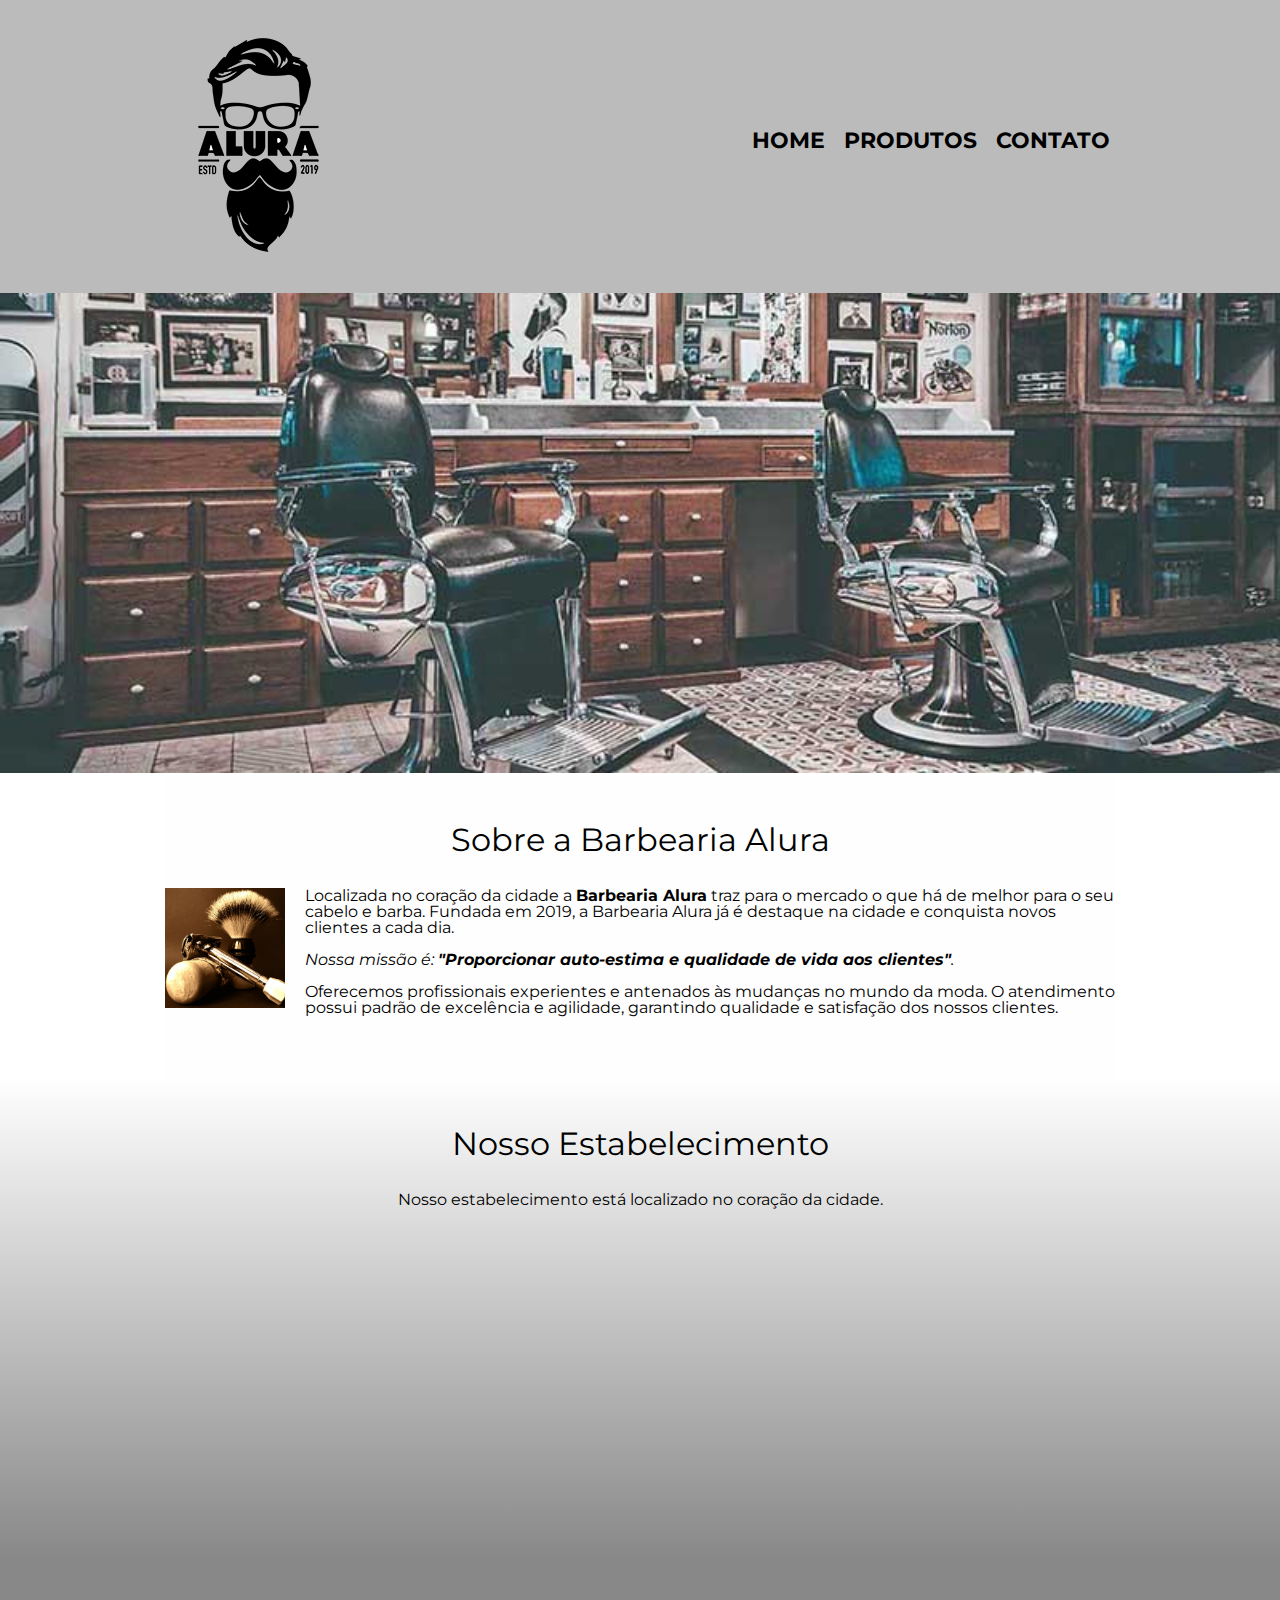
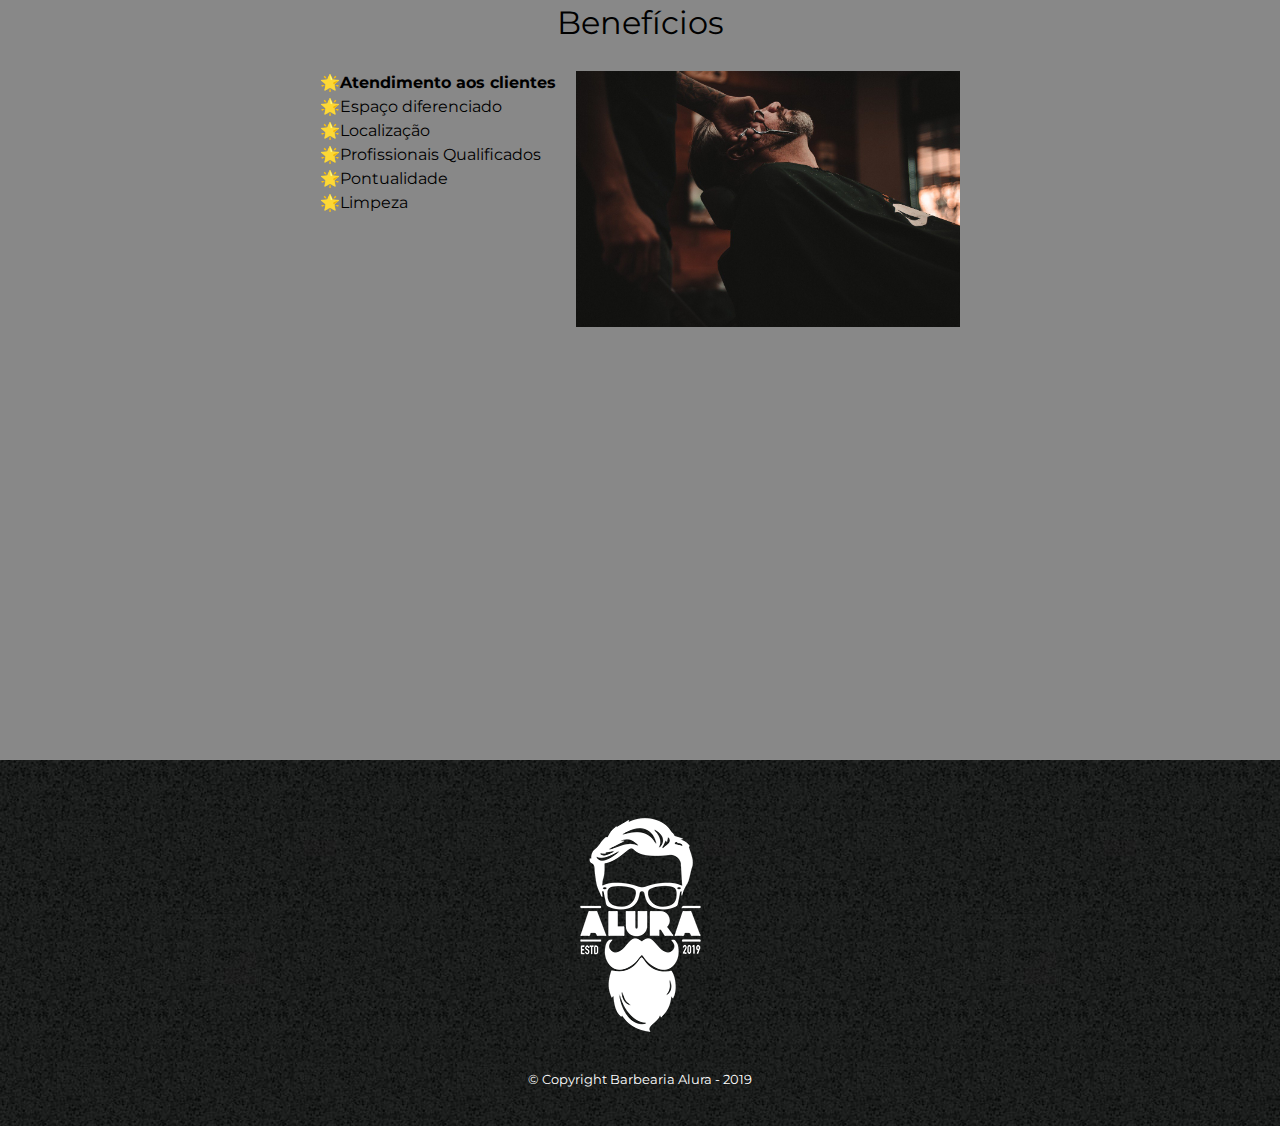
<file: index.html>
<!DOCTYPE html>
<html lang="pt-br">
    <head>
        <meta charset="UTF-8">
        <title>Barbearia Alura</title>
        <link rel="stylesheet" href="reset.css">
        <link rel="stylesheet" href="style.css">
        <style> @import url('https://fonts.googleapis.com/css2?family=Montserrat:wght@100&display=swap'); </style>
    </head>

    <body>
    <header>
            <div class="caixa">
            <h1><img src="logo.png"></h1>
            <nav>
                <ul>
                    <li><a href="index.html">Home</a></li>
                    <li><a href="produtos.html">Produtos</a></li>
                    <li><a href="contato.html">Contato</a></li>
                </ul>
            </nav>
            </div>
    </header>

    <img class="banner" src="banner.jpg">


    <main>
            <section class="principal">
                <h2 class="titulo-principal">Sobre a Barbearia Alura</h2>

                <img class="utensilios" src="utensilios.jpg" alt="utensilios de barbeiro">

                <p>Localizada no coração da cidade a <strong>Barbearia Alura</strong> traz para o mercado o que há de melhor para o seu cabelo e barba. 
                Fundada em 2019, a Barbearia Alura já é destaque na cidade e conquista novos clientes a cada dia.</p>
        
                <p id="missao"><em>Nossa missão é: <strong>"Proporcionar auto-estima e qualidade de vida aos clientes"</strong>.</em></p>
        
                <p>Oferecemos profissionais experientes e antenados às mudanças no mundo da moda. 
                O atendimento possui padrão de excelência e agilidade, garantindo qualidade e satisfação dos nossos clientes.</p>
            </section>

            <section class="mapa">
                <h3 class="titulo-principal">Nosso Estabelecimento</h3>
                <p>Nosso estabelecimento está localizado no coração da cidade.</p>

                <div class="mapa-conteudo">
                    <iframe src="https://www.google.com/maps/embed?pb=!1m18!1m12!1m3!1d3656.4416010953028!2d-46.63462888449786!3d-23.58849046848106!2m3!1f0!2f0!3f0!3m2!1i1024!2i768!4f13.1!3m3!1m2!1s0x94ce5ba6816fe839%3A0xda8627521b8e4b90!2sAlura!5e0!3m2!1spt-BR!2sbr!4v1672333334381!5m2!1spt-BR!2sbr" width="100%" height="300" style="border:0;" allowfullscreen="" loading="lazy" referrerpolicy="no-referrer-when-downgrade"></iframe>
                </div>
            </section>
       
                <section class="beneficios">
                    <h3 class="titulo-principal">Benefícios</h3>

                    <div class="conteudo-beneficios">
                        <ul class="lista-beneficios">
                        <li class="itens">Atendimento aos clientes</li>
                        <li class="itens">Espaço diferenciado</li>
                        <li class="itens">Localização</li>
                        <li class="itens">Profissionais Qualificados</li>
                        <li class="itens">Pontualidade</li>
                        <li class="itens">Limpeza</li>
                        </ul><img src="beneficios.jpg" class="imagem-beneficios">

                    </div> 
                    
                    <div class="video">
                        <iframe width="560" height="315" src="https://www.youtube.com/embed/wcVVXUV0YUY" title="YouTube video player" frameborder="0" allow="accelerometer; autoplay; clipboard-write; encrypted-media; gyroscope; picture-in-picture" allowfullscreen></iframe>

                    </div>
                    

                </section>
    </main>

        

    <footer>
                <img src="logo-branco.png">
                <P class="copyright">&copy; Copyright Barbearia Alura - 2019</P>
    </footer>
       
        
    </body>
</html>
</file>
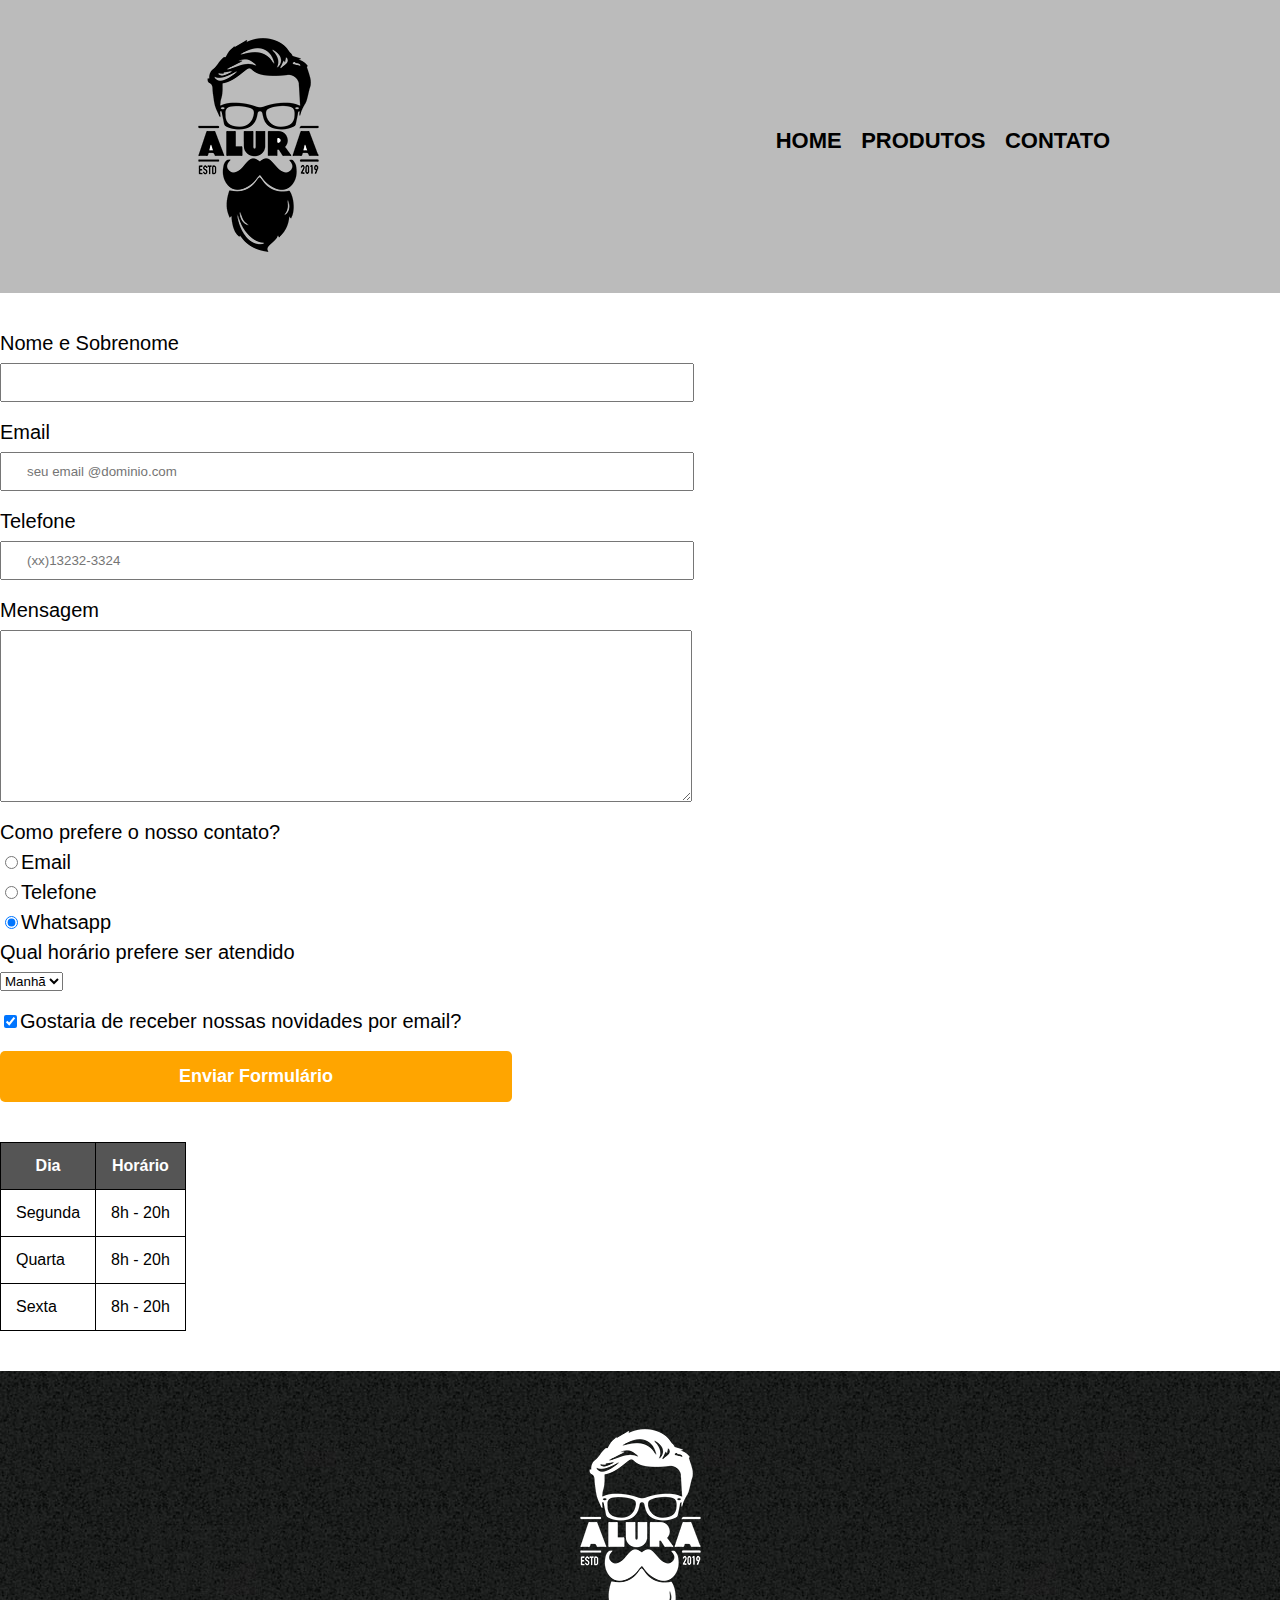
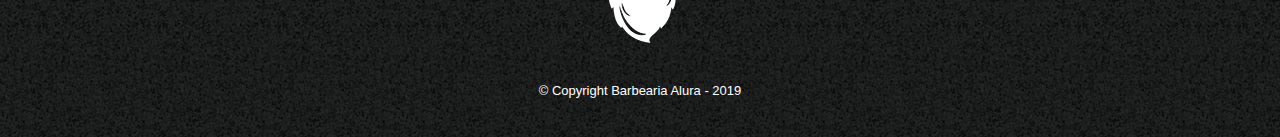
<file: contato.html>
<!DOCTYPE html>
<html>
    <head>
        <meta charset="UTF-8">
        <title>Contato - Barbearia Alura</title>
        <link rel="stylesheet" href="reset.css">
        <link rel="stylesheet" href="style.css">

    </head>
    <body>
        <header>
            <div class="caixa">
            <h1><img src="logo.png" alt="Logo da Barbearia Alura"></h1>
            <nav>
                <ul>
                    <li><a href="index.html">Home</a></li>
                    <li><a href="produtos.html">Produtos</a></li>
                    <li><a href="contato.html">Contato</a></li>
                </ul>
            </nav>
            </div>
            
        </header>

        <main>
            <form>
                <label for="nomesobrenome">Nome e Sobrenome</label>
                <input type="text" id="nomesobrenome" class="input-padrao" required >

                <label for="email">Email</label>
                <input type="email" id="email" class="input-padrao" required placeholder="seu email @dominio.com">

                <label for="telefone">Telefone</label>
                <input type="tel" id="telefone" class="input-padrao" required placeholder="(xx)13232-3324">


                <label for="mensagem">Mensagem</label>
                <textarea cols="70" rows="10" id="mensagem" class="input-padrao" required></textarea>

                    <fieldset>
                    <legend>Como prefere o nosso contato?</legend>
                    <label for="radio-email"> <input type="radio" name="contato" value="email" id="radio-email">Email</label>
                   

                    <label for="radio-telefone"> <input type="radio" name="contato" value="telefone" id="radio-telefone">Telefone</label>
                   

                    <label for="radio-whatsapp"><input type="radio" name="contato" value="Whatsapp" id="radio-whatsapp" checked>Whatsapp</label>
                    
                    </fieldset>
                    <fieldset>

                        <legend>Qual horário prefere ser atendido</legend>
                        <select>
                            <option>Manhã</option>
                            <option>Tarde</option>
                            <option>Noite</option>
                        </select>

                    </fieldset>
                        

                    <label class="checkbox"><input type="checkbox" checked>Gostaria de receber nossas novidades por email?</label>

                <input type="submit" value="Enviar Formulário" class="enviar">
            </form>
            <table>
            <thead>
              <tr>
                <th>Dia</th>
                <th>Horário</th> 
              </tr>                         
            </thead>
              
           </tbody>
            <tr>
                <td>Segunda</td>
                <td>8h - 20h</td>
            </tr>                
            <tr>
                <td>Quarta</td>
                <td>8h - 20h</td>
            </tr>                
            <tr>
                <td>Sexta</td>
                <td>8h - 20h</td>
            </tr>
            </tbody>
                

            </table>

        </main>

        <footer>
            <img src="logo-branco.png" alt="Logo da Barbearia Alura">
            <P class="copyright">&copy; Copyright Barbearia Alura - 2019</P>
        </footer>
    </body>
</html>
</file>
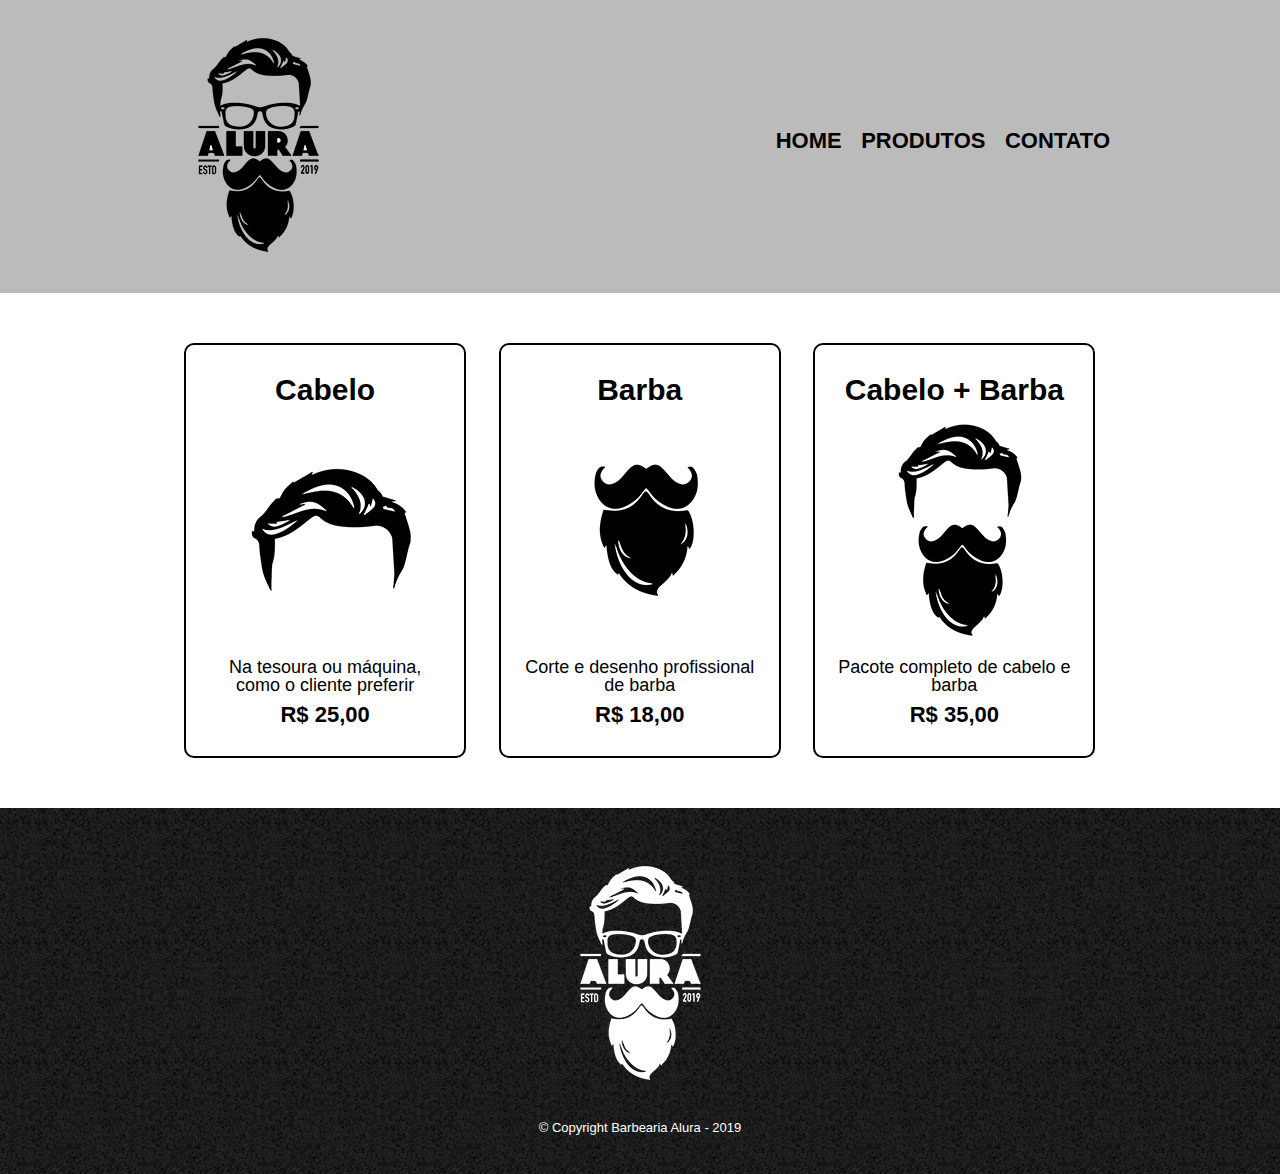
<file: produtos.html>
<!DOCTYPE html>
<html>
    <head>
        <meta charset="UTF-8">
        <title>Produtos - Barbearia Alura</title>
        <link rel="stylesheet" href="reset.css">
        <link rel="stylesheet" href="style.css">

    </head>
    <body>
        <header>
            <div class="caixa">
            <h1><img src="logo.png"></h1>
            <nav>
                <ul>
                    <li><a href="index.html">Home</a></li>
                    <li><a href="produtos.html">Produtos</a></li>
                    <li><a href="contato.html">Contato</a></li>
                </ul>
            </nav>
            </div>
            
        </header>
        <main>
            <ul class="produtos">
                <li>
                    <h2>Cabelo</h2>
                    <img src="cabelo.jpg">
                    <p class="produto-descricao">Na tesoura ou máquina, como o cliente preferir</p>
                    <p class="produto-preco">R$ 25,00</p>
                </li>
                <li>
                    <h2>Barba</h2>
                    <img src="barba.jpg">
                    <p class="produto-descricao">Corte e desenho profissional de barba</p>
                    <p class="produto-preco">R$ 18,00</p>
                </li>
                <li>
                    <h2>Cabelo + Barba</h2>
                    <img src="cabelo+barba.jpg">
                    <p class="produto-descricao">Pacote completo de cabelo e barba</p>
                    <p class="produto-preco">R$ 35,00</p>
                </li>
        </ul>
        </main>
        <footer>
            <img src="logo-branco.png">
            <P class="copyright">&copy; Copyright Barbearia Alura - 2019</P>
        </footer>
    </body>
</html>
</file>
<file: style.css>
body{
    font-family: 'Montserrat', sans-serif;
}

header{
    background: #BBBBBB;
    padding: 20px 0;
}
.caixa{
    position: relative;
    width: 940px;
    margin: 0 auto;
}
nav{
    position: absolute;
    top: 110px;
    right: 0;
}
nav li{
    display: inline;
    margin: 0 0 0 15px;
}
nav a{
    text-transform: uppercase;
    color: #000000;
    font-weight: bold;
    font-size: 22px;
    text-decoration: none;
}
nav a:hover{
    color: #c78c19;
    text-decoration: underline;
}
.produtos {
    width: 940px;
    margin: 0 auto;
    padding: 50px 0;
}
.produtos li{
    display: inline-block;
    text-align: center;
    width: 30%;
    vertical-align: top;   
    margin: 0 1.5%;
    padding: 30px 20px;
    box-sizing: border-box;
    border: 2px solid #000000;
    border-radius: 10px;
}
.produtos li:hover{
    border-color: #c78c19;
    
}
.produtos li:active{
    border-color: #088c19;
}
.produtos li:hover h2{
    font-size: 34px;
}
.produtos h2{
    font-size: 30px;
    font-weight: bold;
}
.produto-descricao{
    font-size: 18px;
    
}
.produto-preco{
    font-size: 22px;
    font-weight: bold;
    margin-top: 10px;

}
footer{
    text-align: center;
    background:url("bg.jpg");
    padding: 40px 0;
}
.copyright{
    color: #ffffff;
    font-size: 13px;
    margin: 20px 0 0;
}

main{

}
form{
    margin: 40px 0;
}
form label,form legend{
    display: block;
    font-size: 20px;
    margin: 0 0 10px;

}


.input-padrao{
    display: block;
    margin: 0 0 20px;
    padding: 10px 25px;
    width: 50%;
}

.checkbox{
    margin: 20px 0;
}
.enviar{
    width: 40%;
    padding: 15px 0;
    background: orange;
    color: white;
    font-weight: bold;
    font-size: 18px;
    border: none;
    border-radius: 5px;
    transition: 1s all;
    cursor: pointer;
}

.enviar:hover{
    background: darkorange;
    transform: rotate(70deg) scale(1.2);
}

table{
margin: 20px 0 40px;
}

thead{
background: #555555;
color: white;
font-weight: bold;
}

td, th{
    border: 1px solid #000000;
    padding: 15px;
}

/* css da paginan inicial */
.banner{
    width: 100%;
}

.titulo-principal{
    text-align: center;
    font-size: 2em;
    margin: 0 0 1em;
    clear: left;
}

.principal{
    padding: 3em 0;
    background: #FEFEFE;
    width: 950px;
    margin: 0 auto;
}

.principal p {
    margin:0 0 1em;
}

.principal strong{
    font-weight: bold;
}
.principal em{
    font-style: italic;
}

.mapa{
    padding: 3em 0;
    background: linear-gradient(#FEFEFE, #888888) ;

}

.mapa-conteudo{
    width: 950px;
    margin: 0 auto;    
}

.mapa p {
    margin: 0 0 2;
    text-align: center;
}

.utensilios{
    width: 120px;
    float: left;
    margin: 0 20px 20px 0;
}

.beneficios{
    padding: 3em 0;
    background: #888888;

}

.conteudo-beneficios{
    width: 640px;
    margin: 0 auto;
}

.lista-beneficios{
    width: 40%;
    display: inline-block;
    vertical-align: top;
}

.itens{
    line-height: 1.5;
}

.itens:first-child{
    font-weight: bold;
}

.itens:before{
    content: "🌟";
}


.imagem-beneficios{
    width: 60%;
}


.video{
    width: 560px;
    margin: 2em auto;
}
</file>
